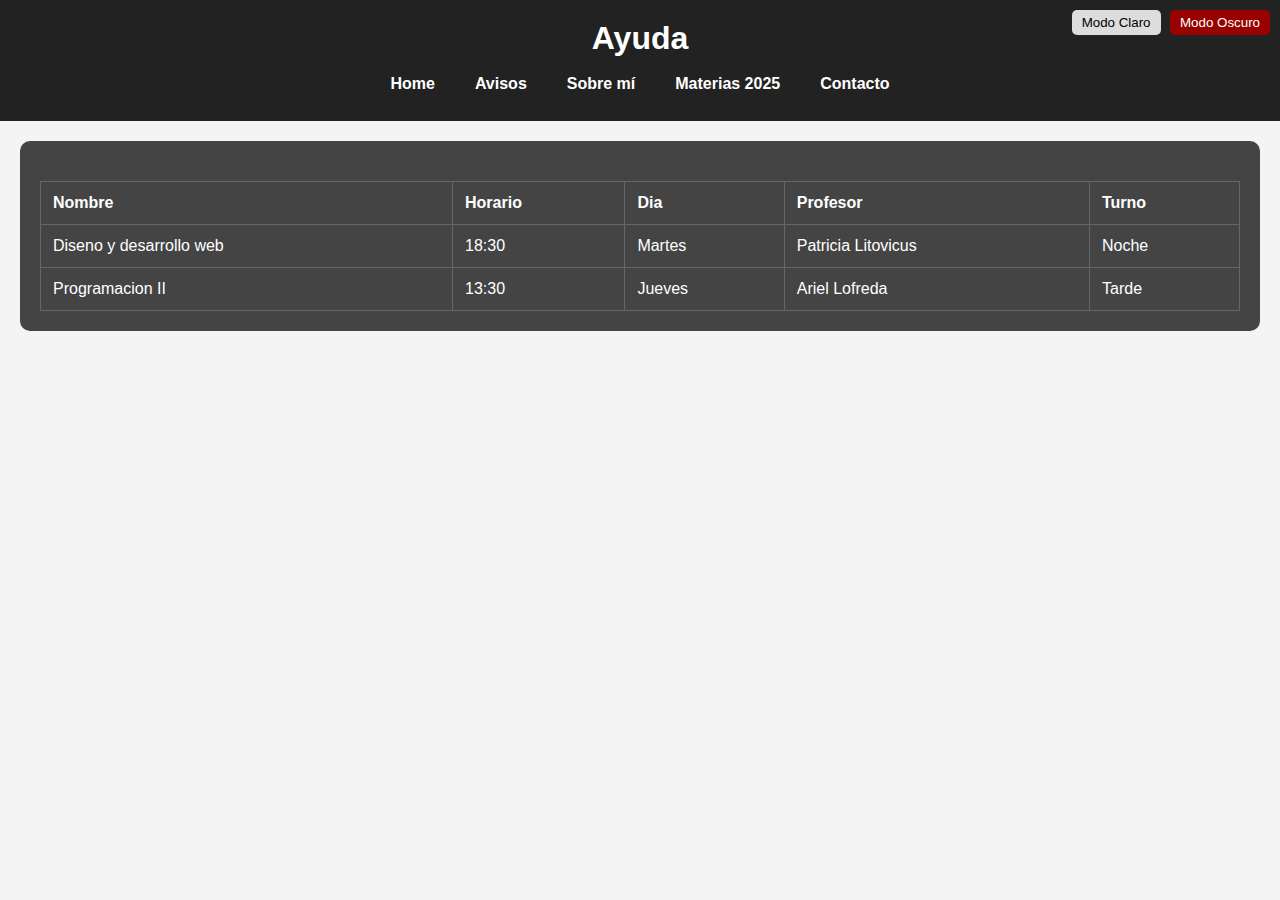
<file: index.html>
<!DOCTYPE html>
<html lang="en">
<head>
    <meta charset="UTF-8">
    <meta name="viewport" content="width=device-width, initial-scale=1.0">
    <link rel="stylesheet" href="styles.css">
    <title>Home</title>
</head>

<body>
    <header>
        <h1>Ayuda</h1>
        <nav>
            <ul>
                <li><a href="index.html">Home</a></li>
                <li><a href="avisos.html">Avisos</a></li>
                <li><a href="sobre_mi.html">Sobre mí</a></li>
                <li><a href="materias2025.html">Materias 2025</a></li>
                <li><a href="contacto.html">Contacto</a></li>
            </ul>
        </nav>
        <div class="modo-toggle">
            <button id="modo-claro">Modo Claro</button>
            <button id="modo-oscuro">Modo Oscuro</button>
        </div>
    </header>
    <main>
        <div class="table-container">
            <table>
                <thead>
                    <tr>
                        <th>Nombre</th>
                        <th>Horario</th>
                        <th>Dia</th>
                        <th>Profesor</th>
                        <th>Turno</th>
                    </tr>
                </thead>
                <tbody>
                    <tr>
                        <td>Diseno y desarrollo web</td>
                        <td>18:30</td>
                        <td>Martes</td>
                        <td>Patricia Litovicus</td>
                        <td>Noche</td>
                    </tr>
                    <tr>
                        <td>Programacion II</td>
                        <td>13:30</td>
                        <td>Jueves</td>
                        <td>Ariel Lofreda</td>
                        <td>Tarde</td>
                    </tr>
                </tbody>
            </table>
        </div>
    </main>
    <script src="https://code.jquery.com/jquery-3.6.0.min.js"></script>
    <script>
        $(document).ready(function() {
            $("#modo-claro").click(function() {
                $("body").removeClass("modo-oscuro").addClass("modo-claro");
            });

            $("#modo-oscuro").click(function() {
                $("body").removeClass("modo-claro").addClass("modo-oscuro");
            });
        });
    </script>
</body>
</html>
</file>
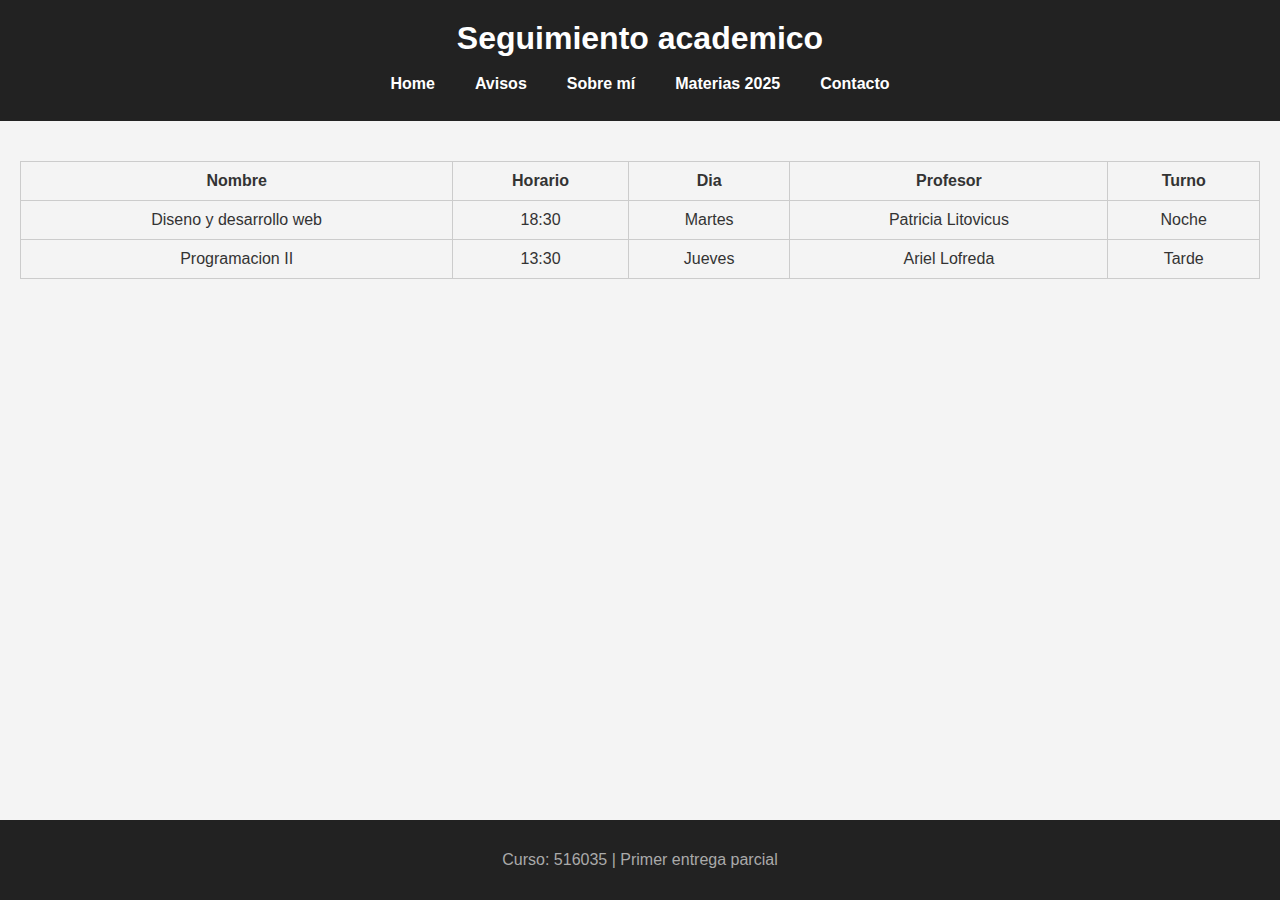
<file: Paginas/index.html>
<!DOCTYPE html>
<html lang="en">
<head>
    <meta charset="UTF-8">
    <meta name="viewport" content="width=device-width, initial-scale=1.0">
    <link rel="stylesheet" href="../Estetica/styles.css">
    <title>Home</title>
</head>

<body>
    <header>
        <h1>Seguimiento academico</h1>
        <nav>
            <ul>
                <li><a href="index.html">Home</a></li>
                <li><a href="avisos.html">Avisos</a></li>
                <li><a href="sobre_mi.html">Sobre mí</a></li>
                <li><a href="materias2025.html">Materias 2025</a></li>
                <li><a href="contacto.html">Contacto</a></li>
            </ul>
        </nav>
    </header>
    <main>
        <table>
            <thead>
                <tr>
                    <th>Nombre</th>
                    <th>Horario</th>
                    <th>Dia</th>
                    <th>Profesor</th>
                    <th>Turno</th>
                </tr>
            </thead>
            <tbody>
                <tr>
                    <td>Diseno y desarrollo web</td>
                    <td>18:30</td>
                    <td>Martes</td>
                    <td>Patricia Litovicus</td>
                    <td>Noche</td>
                </tr>
                <tr>
                    <td>Programacion II</td>
                    <td>13:30</td>
                    <td>Jueves</td>
                    <td>Ariel Lofreda</td>
                    <td>Tarde</td>
                </tr>
            </tbody>
        </table>
    </main>
    <footer>
        <p>Curso: 516035 | Primer entrega parcial</p>
    </footer>
</body>
</html>
</file>
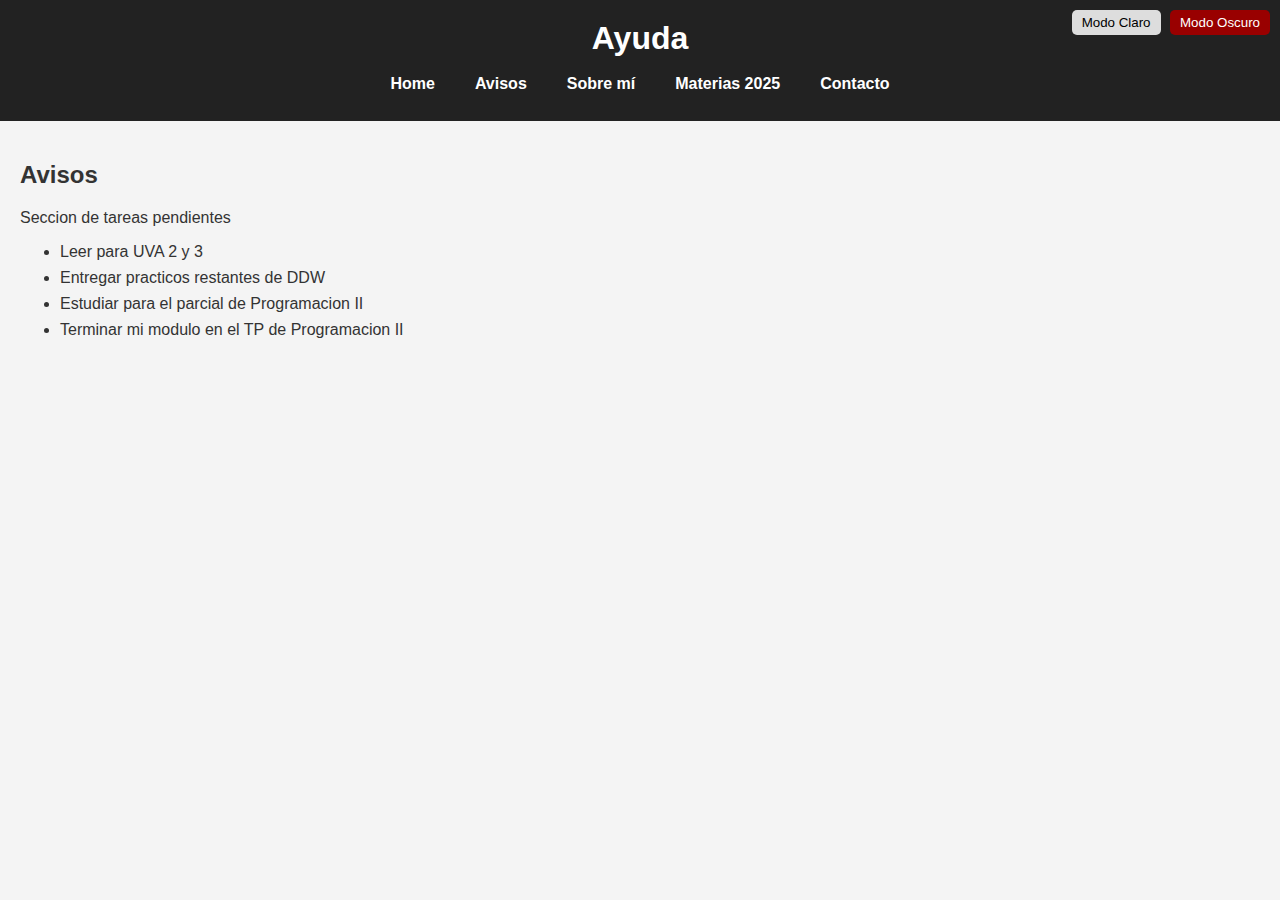
<file: avisos.html>
<!DOCTYPE html>
<html lang="en">
<head>
    <meta charset="UTF-8">
    <meta name="viewport" content="width=device-width, initial-scale=1.0">
    <link rel="stylesheet" href="styles.css">
    <title>Avisos</title>
</head>

<body>
    <header>
        <h1>Ayuda</h1>
        <nav>
            <ul>
                <li><a href="index.html">Home</a></li>
                <li><a href="avisos.html">Avisos</a></li>
                <li><a href="sobre_mi.html">Sobre mí</a></li>
                <li><a href="materias2025.html">Materias 2025</a></li>
                <li><a href="contacto.html">Contacto</a></li>
            </ul>
        </nav>
        <div class="modo-toggle">
            <button id="modo-claro">Modo Claro</button>
            <button id="modo-oscuro">Modo Oscuro</button>
        </div>
    </header>

    <main>
        <h2>Avisos</h2>
        <p>Seccion de tareas pendientes</p>
        <ul>
            <li>Leer para UVA 2 y 3</li>
            <li>Entregar practicos restantes de DDW</li>
            <li>Estudiar para el parcial de Programacion II</li>
            <li>Terminar mi modulo en el TP de Programacion II</li>
        </ul>

        
    </main>

    <script src="https://code.jquery.com/jquery-3.6.0.min.js"></script>
    <script>
        $(document).ready(function() {
            $("#modo-claro").click(function() {
                $("body").removeClass("modo-oscuro").addClass("modo-claro");
            });

            $("#modo-oscuro").click(function() {
                $("body").removeClass("modo-claro").addClass("modo-oscuro");
            });
        });
    </script>
</file>
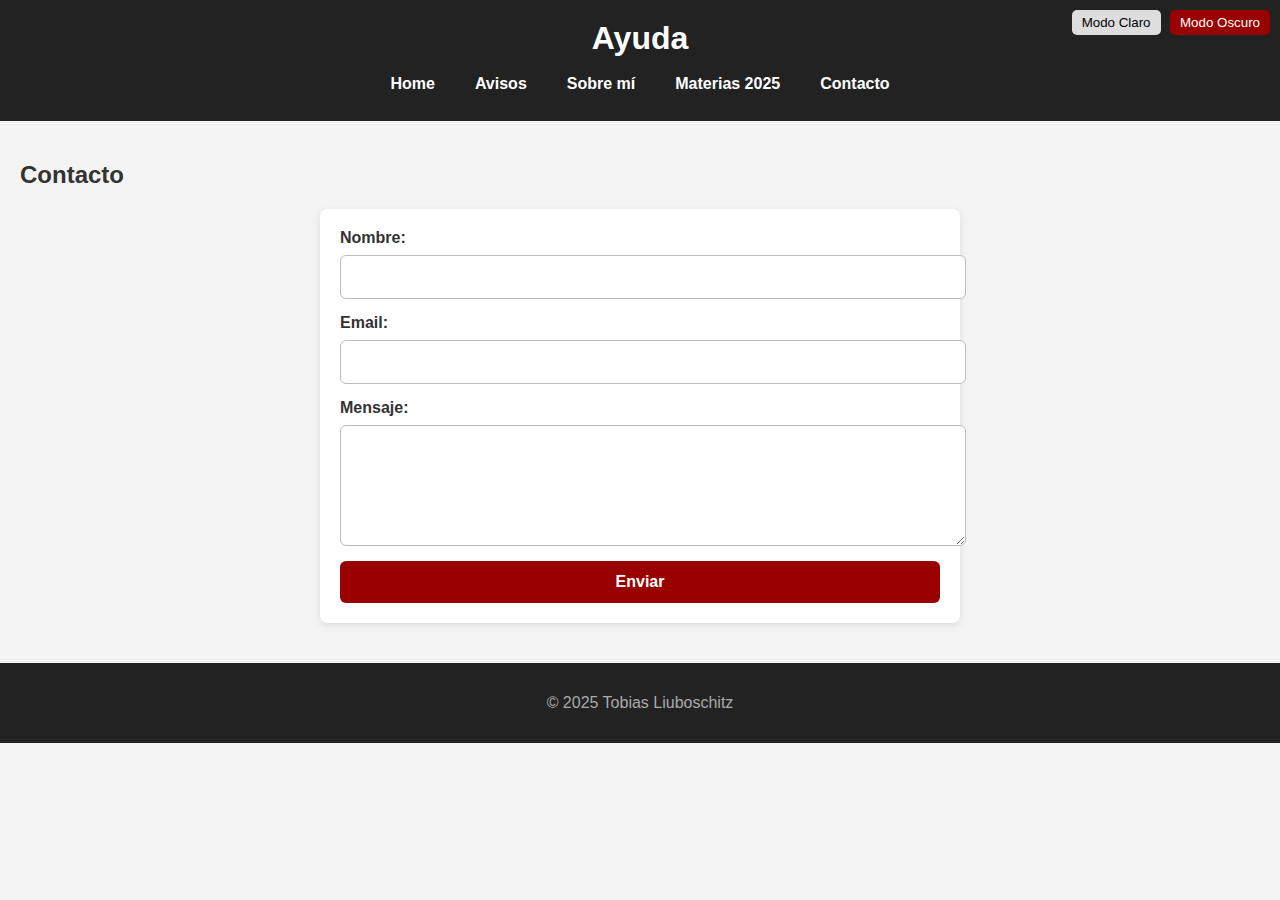
<file: contacto.html>
<!DOCTYPE html>
<html lang="en">
<head>
    <meta charset="UTF-8">
    <meta name="viewport" content="width=device-width, initial-scale=1.0">
    <link rel="stylesheet" href="styles.css">
    <title>Contacto</title>
</head>

<body>
    <header>
        <h1>Ayuda</h1>
        <nav>
            <ul>
                <li><a href="index.html">Home</a></li>
                <li><a href="avisos.html">Avisos</a></li>
                <li><a href="sobre_mi.html">Sobre mí</a></li>
                <li><a href="materias2025.html">Materias 2025</a></li>
                <li><a href="contacto.html">Contacto</a></li>
            </ul>
</nav>
    <div class="modo-toggle">
        <button id="modo-claro">Modo Claro</button>
        <button id="modo-oscuro">Modo Oscuro</button>
    </div>
</header>
<main>
    <h2>Contacto</h2>
    <form action="#" method="post">
        <label for="nombre">Nombre:</label>
        <input type="text" id="nombre" name="nombre" class="form-input" required>

        <label for="email">Email:</label>
        <input type="email" id="email" name="email" class="form-input" required>

        <label for="mensaje">Mensaje:</label>
        <textarea id="mensaje" name="mensaje" rows="5" class="form-input" required></textarea>

        <button type="submit" class="form-button">Enviar</button>
    </form>
</main>
<footer>
    <p>&copy; 2025 Tobias Liuboschitz</p>
</footer>
</body>
<script src="https://code.jquery.com/jquery-3.6.0.min.js"></script>
<script>
    $(document).ready(function() {
        $("#modo-claro").click(function() {
            $("body").removeClass("modo-oscuro").addClass("modo-claro");
        });

        $("#modo-oscuro").click(function() {
            $("body").removeClass("modo-claro").addClass("modo-oscuro");
        });
    });
</script>
<script>
    $(document).ready(function() {
        $("form").on("submit", function(e) {
            e.preventDefault();

            const nombre = $("#nombre").val().trim();
            const email = $("#email").val().trim();
            const mensaje = $("#mensaje").val().trim();
            const emailValido = /^[^\s@]+@[^\s@]+\.[^\s@]+$/.test(email);

            if (!nombre || !email || !mensaje) {
                alert("Por favor, completá todos los campos.");
            } else if (!emailValido) {
                alert("Por favor, ingresá un email válido.");
            } else {
                alert("Gracias por tu contacto, " + nombre + ". En breve le estaré respondiendo.");
                this.reset();
            }
        });
    });
</script>
</html>
</file>
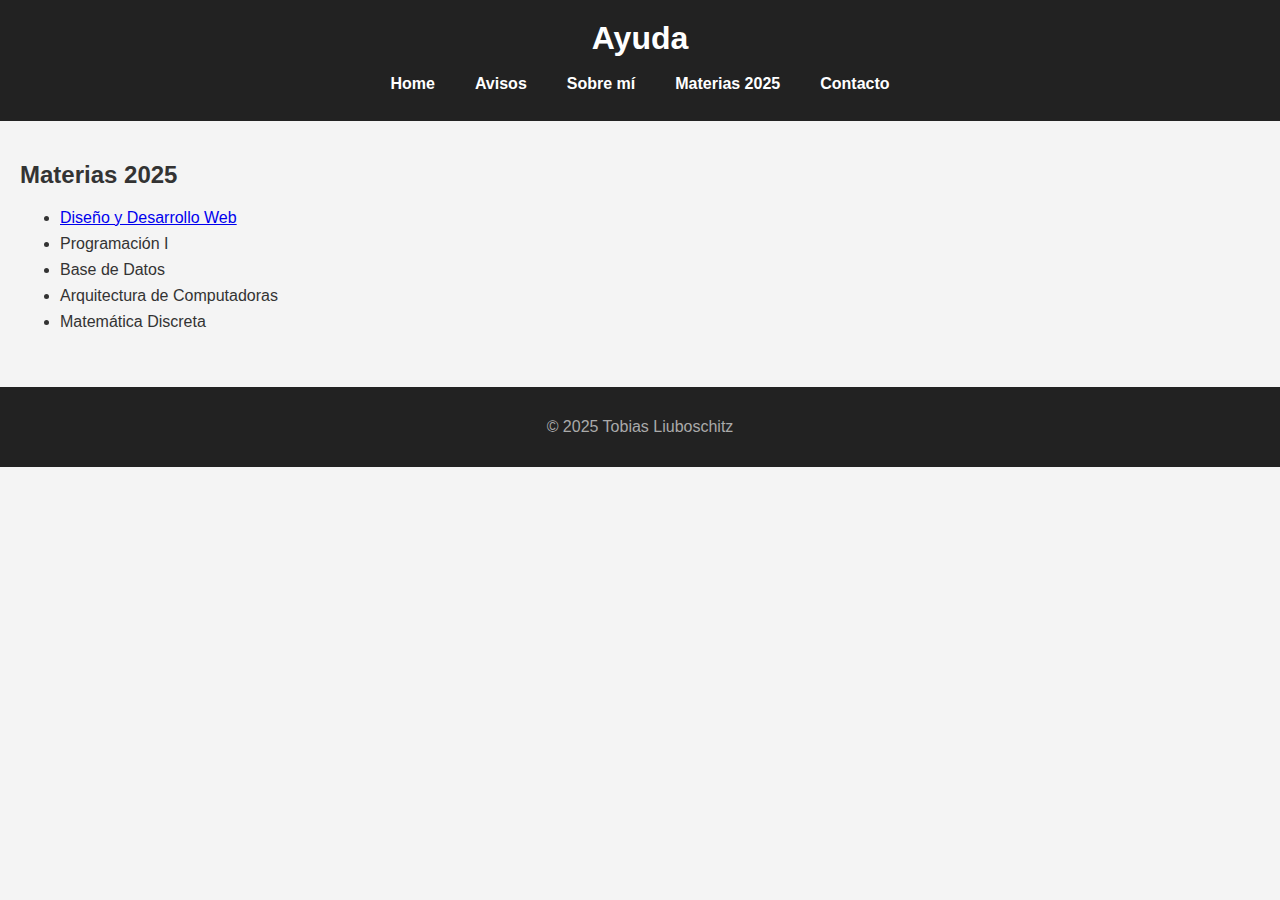
<file: materias2025.html>
<!DOCTYPE html>
<html lang="en">
<head>
    <meta charset="UTF-8">
    <meta name="viewport" content="width=device-width, initial-scale=1.0">
    <link rel="stylesheet" href="styles.css">
    <title>Materias</title>
</head>

<body>
    <header>
        <h1>Ayuda</h1>
        <nav>
            <ul>
                <li><a href="index.html">Home</a></li>
                <li><a href="avisos.html">Avisos</a></li>
                <li><a href="sobre_mi.html">Sobre mí</a></li>
                <li><a href="materias2025.html">Materias 2025</a></li>
                <li><a href="contacto.html">Contacto</a></li>
            </ul>
        </nav>
    </header>
    <main>
        <h2>Materias 2025</h2>
        <ul>
            <li><a href="https://virtualbsp.uade.edu.ar/">Diseño y Desarrollo Web</a></li>
            <li>Programación I</li>
            <li>Base de Datos</li>
            <li>Arquitectura de Computadoras</li>
            <li>Matemática Discreta</li>
        </ul>
    </main>
    <footer>
        <p>&copy; 2025 Tobias Liuboschitz</p>
    </footer>
</body>
</html>
</file>
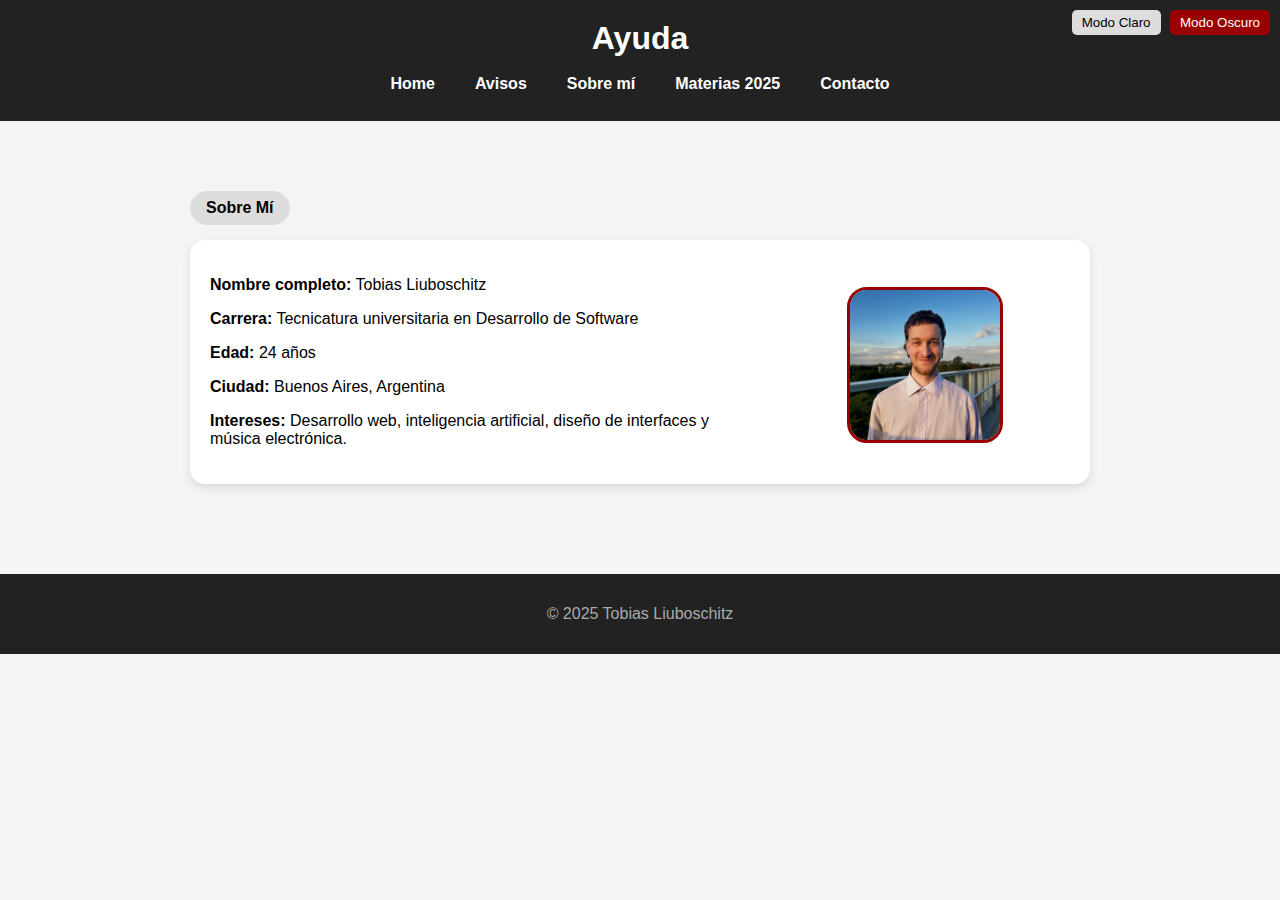
<file: sobre_mi.html>
<!DOCTYPE html>
<html lang="es">
<head>
    <meta charset="UTF-8">
    <meta name="viewport" content="width=device-width, initial-scale=1.0">
    <link rel="stylesheet" href="styles.css">
    <title>Sobre Mí</title>
</head>

<body class="modo-claro">
    <header>
        <h1>Ayuda</h1>
        <nav>
            <ul>
                <li><a href="index.html">Home</a></li>
                <li><a href="avisos.html">Avisos</a></li>
                <li><a href="sobre_mi.html">Sobre mí</a></li>
                <li><a href="materias2025.html">Materias 2025</a></li>
                <li><a href="contacto.html">Contacto</a></li>
            </ul>
        </nav>
        <div class="modo-toggle">
            <button id="modo-claro">Modo Claro</button>
            <button id="modo-oscuro">Modo Oscuro</button>
        </div>
    </header>

    <main>
        <div class="container-home">
            <div class="pill-title">Sobre Mí</div>
            <div class="card-info row">
                <div class="card-text">
                    <p><strong>Nombre completo:</strong> Tobias Liuboschitz</p>
                    <p><strong>Carrera:</strong> Tecnicatura universitaria en Desarrollo de Software</p>
                    <p><strong>Edad:</strong> 24 años</p>
                    <p><strong>Ciudad:</strong> Buenos Aires, Argentina</p>
                    <p><strong>Intereses:</strong> Desarrollo web, inteligencia artificial, diseño de interfaces y música electrónica.</p>
                </div>
                <div class="card-image">
                    <img src="Imagenes/Perfil_.png" alt="Imagen de perfil" class="profile-pic">
                </div>
            </div>
        </div>
    </main>

    <footer>
        <p>&copy; 2025 Tobias Liuboschitz</p>
    </footer>
    <script src="https://code.jquery.com/jquery-3.6.0.min.js"></script>
    <script>
        $(document).ready(function() {
            $("#modo-claro").click(function() {
                $("body").removeClass("modo-oscuro").addClass("modo-claro");
            });

            $("#modo-oscuro").click(function() {
                $("body").removeClass("modo-claro").addClass("modo-oscuro");
            });
        });
    </script>
</body>
</html>
</file>
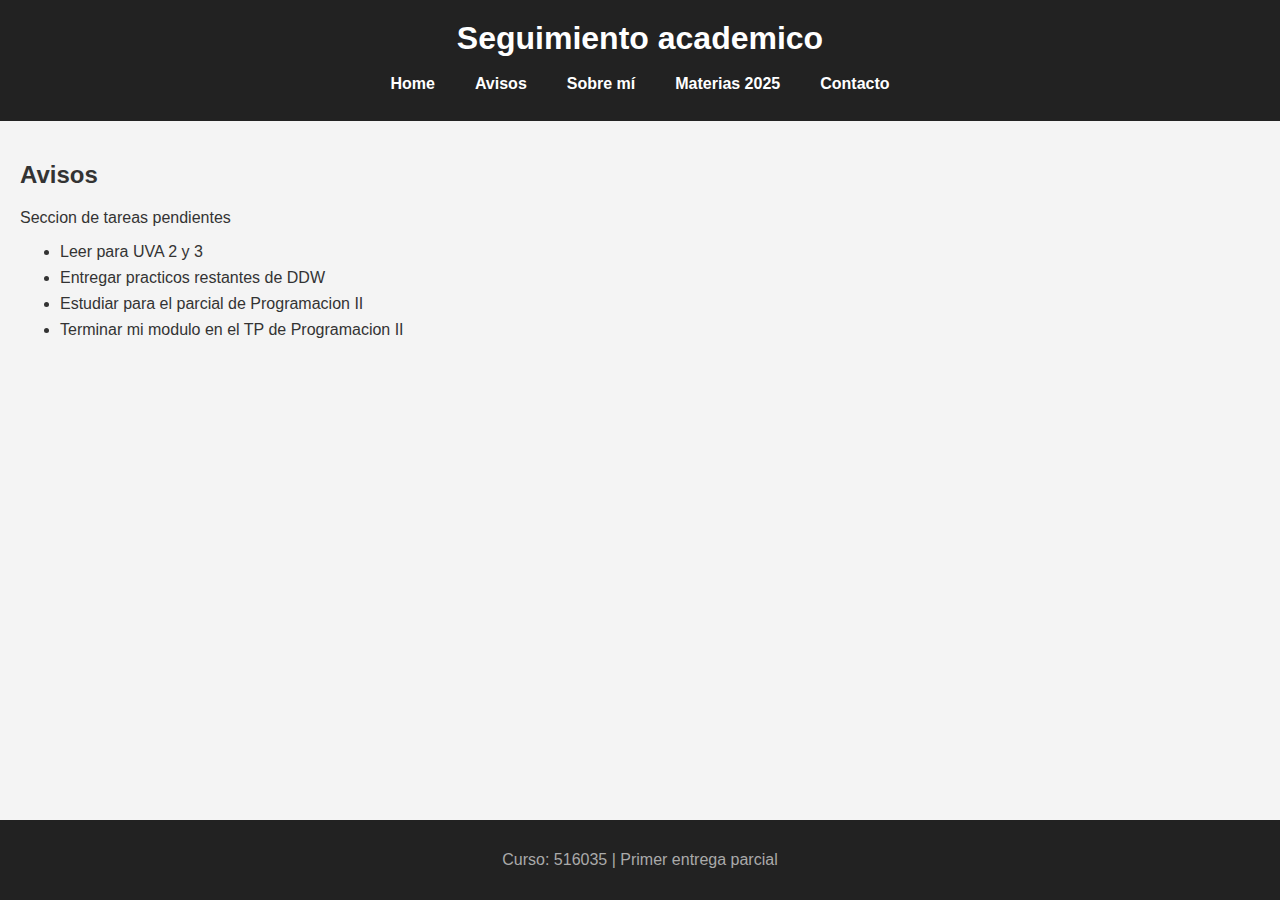
<file: Paginas/avisos.html>
<!DOCTYPE html>
<html lang="en">
<head>
    <meta charset="UTF-8">
    <meta name="viewport" content="width=device-width, initial-scale=1.0">
    <link rel="stylesheet" href="../Estetica/styles.css">
    <title>Avisos</title>
</head>

<body>
    <header>
        <h1>Seguimiento academico</h1>
        <nav>
            <ul>
                <li><a href="index.html">Home</a></li>
                <li><a href="avisos.html">Avisos</a></li>
                <li><a href="sobre_mi.html">Sobre mí</a></li>
                <li><a href="materias2025.html">Materias 2025</a></li>
                <li><a href="contacto.html">Contacto</a></li>
            </ul>
        </nav>
    </header>

    <main>
        <h2>Avisos</h2>
        <p>Seccion de tareas pendientes</p>
        <ul>
            <li>Leer para UVA 2 y 3</li>
            <li>Entregar practicos restantes de DDW</li>
            <li>Estudiar para el parcial de Programacion II</li>
            <li>Terminar mi modulo en el TP de Programacion II</li>
        </ul>
    </main>
    <footer>
        <p>Curso: 516035 | Primer entrega parcial</p>
    </footer>
</body>
</html>
</file>
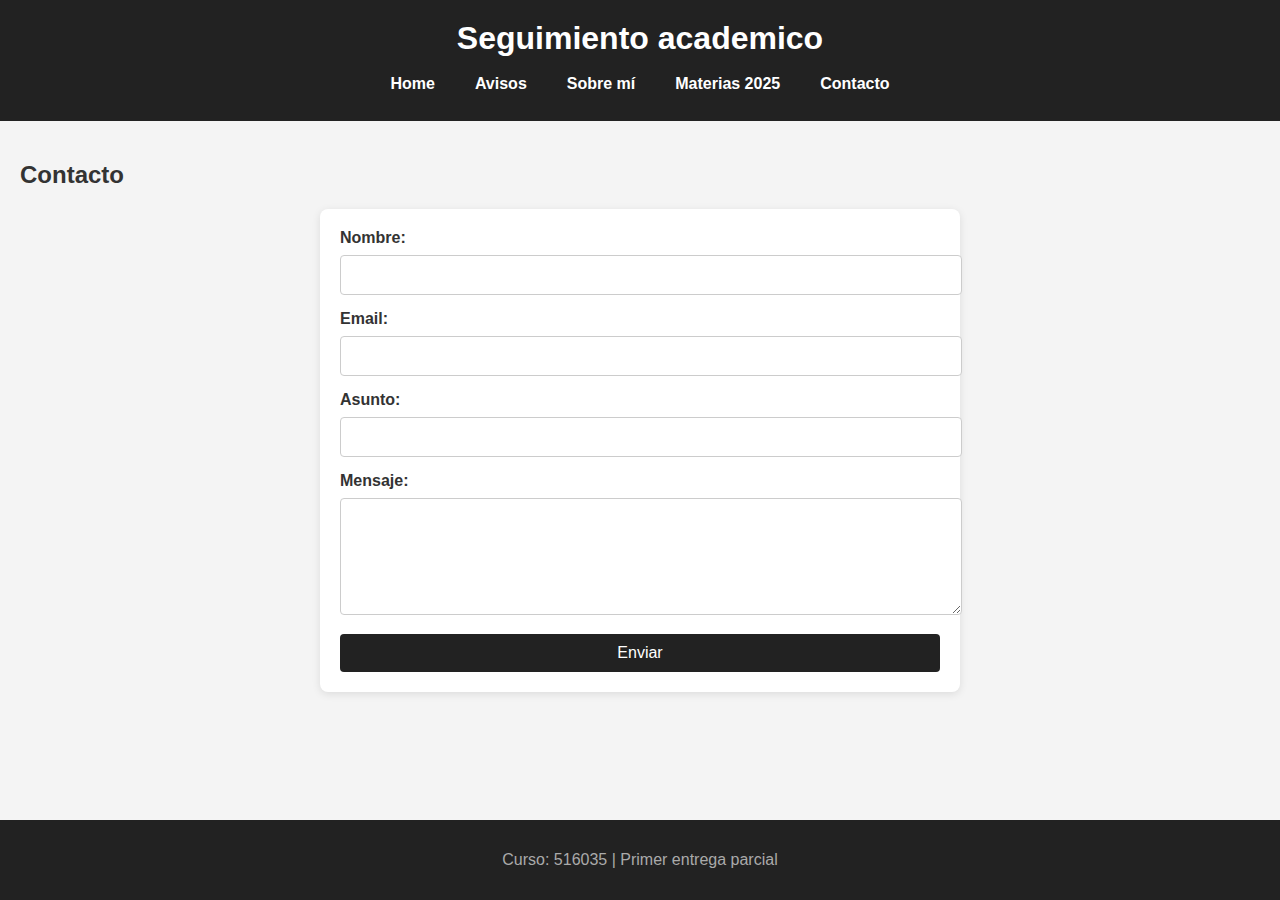
<file: Paginas/contacto.html>
<!DOCTYPE html>
<html lang="en">
    <head>
        <meta charset="UTF-8">
        <meta name="viewport" content="width=device-width, initial-scale=1.0">
        <link rel="stylesheet" href="../Estetica/styles.css">
        <title>Contacto</title>
    </head>

    <body>
        <header>
            <h1>Seguimiento academico</h1>
            <nav>
                <ul>
                    <li><a href="index.html">Home</a></li>
                    <li><a href="avisos.html">Avisos</a></li>
                    <li><a href="sobre_mi.html">Sobre mí</a></li>
                    <li><a href="materias2025.html">Materias 2025</a></li>
                    <li><a href="contacto.html">Contacto</a></li>
                </ul>
            </nav>
    </header>
    <main>
        <h2>Contacto</h2>
        <form action="#" method="post">
            <label for="nombre">Nombre:</label>
            <input type="text" id="nombre" name="nombre" required>

            <label for="email">Email:</label>
            <input type="email" id="email" name="email" required>

            <label for="asunto">Asunto:</label>
            <input type="text" id="asunto" name="asunto" required>

            <label for="mensaje">Mensaje:</label>
            <textarea id="mensaje" name="mensaje" rows="5" required></textarea>

            <button type="submit">Enviar</button>
        </form>
    </main>
    <footer>
        <p>Curso: 516035 | Primer entrega parcial</p>
    </footer>
    </body>
</html>
</file>
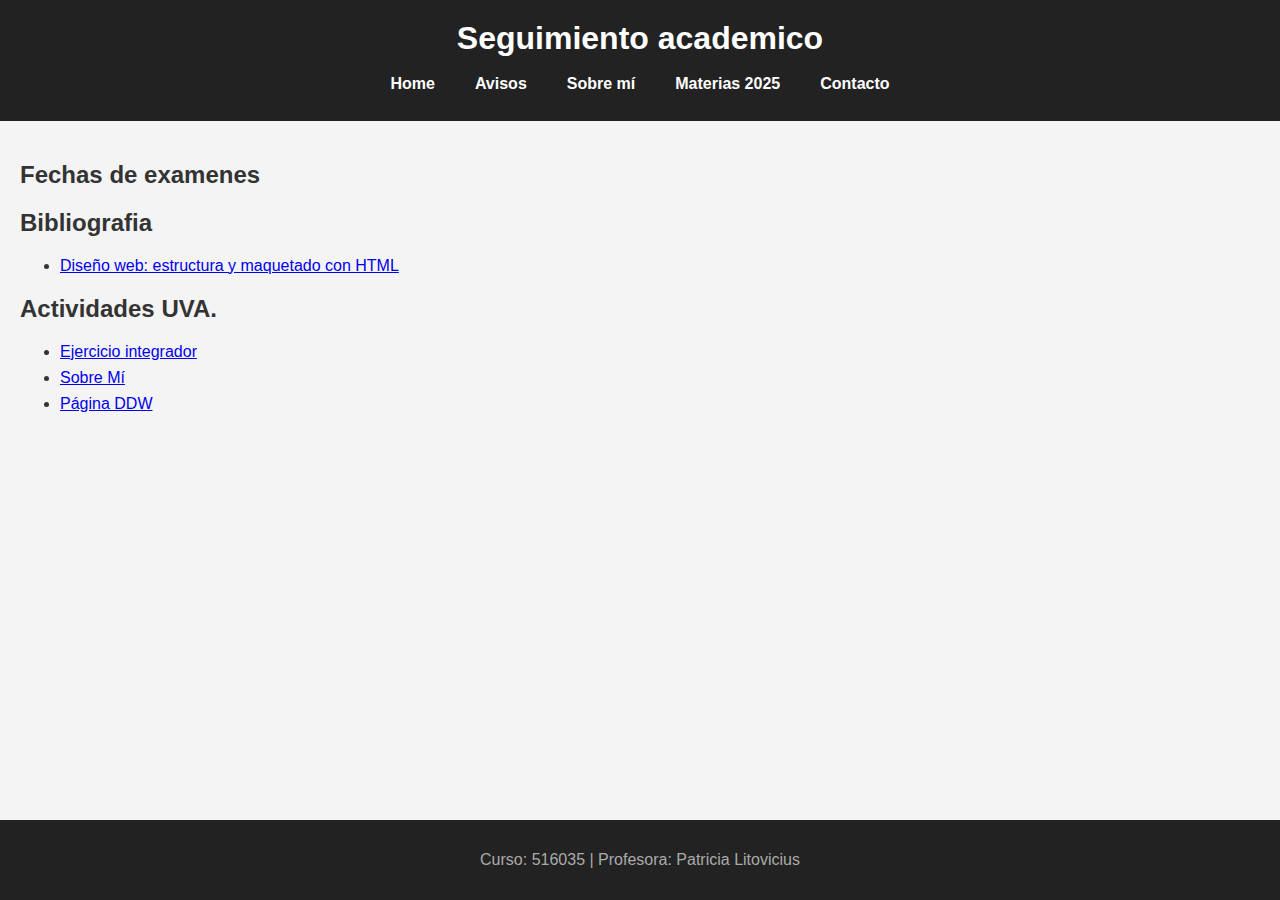
<file: Paginas/ddw2025.html>
<!DOCTYPE html>
<html lang="es">
    <head>
        <meta charset="UTF-8">
        <meta name="viewport" content="width=device-width, initial-scale=1.0">
        <link rel="stylesheet" href="../Estetica/styles.css">
        <title>Diseño y desarrollo web</title>
    </head>

    <body>
        <header>
            <h1>Seguimiento academico</h1>
            <nav>
                <ul>
                    <li><a href="index.html">Home</a></li>
                    <li><a href="avisos.html">Avisos</a></li>
                    <li><a href="sobre_mi.html">Sobre mí</a></li>
                    <li><a href="materias2025.html">Materias 2025</a></li>
                    <li><a href="contacto.html">Contacto</a></li>
                </ul>
            </nav>
        </header>

    <main>  
        <div class="content-box">
            <section> 
                <section> 
                    <div> 
                        <h2>Fechas de examenes</h2>
                    </div>
                    <div>
                        <h2> Bibliografia</h2>
                        <ul>
                            <li><a href="https://www.youtube.com/watch?v=n189TdfbQIA" target="_blank">Diseño web: estructura y maquetado con HTML</a></li>
                        </ul>
                    </div>
                </section>
                <section>
                    <h2>Actividades UVA.</h2>
                    <ul>
                        <li><a href="https://tliuboschitz.github.io/ejercicio_integrador/" target="_blank">Ejercicio integrador</a></li>
                        <li><a href="https://tliuboschitz.github.io/aboutme/" target="_blank">Sobre Mí</a></li>
                        <li><a href="https://tliuboschitz.github.io/indoDDW/" target="_blank">Página DDW</a></li>
                    </ul>
                </section>
            </section>
        </div>
    </main>

    <footer>
        <p>Curso: 516035 | Profesora: Patricia Litovicius</p>
    </footer>
    </body>
</html>
</file>
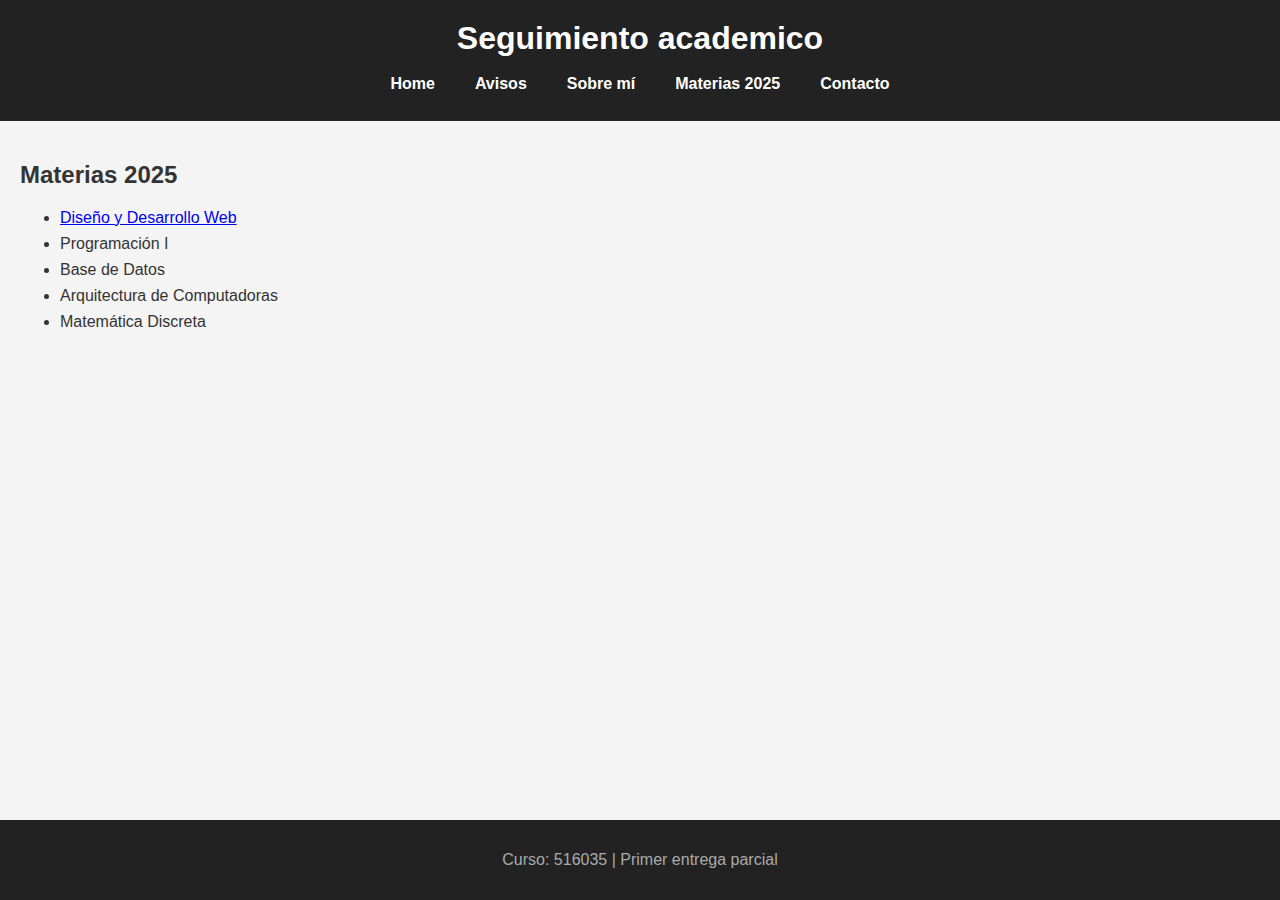
<file: Paginas/materias2025.html>
<!DOCTYPE html>
<html lang="en">
<head>
    <meta charset="UTF-8">
    <meta name="viewport" content="width=device-width, initial-scale=1.0">
    <link rel="stylesheet" href="../Estetica/styles.css">
    <title>Materias</title>
</head>

<body>
    <header>
        <h1>Seguimiento academico</h1>
        <nav>
            <ul>
                <li><a href="index.html">Home</a></li>
                <li><a href="avisos.html">Avisos</a></li>
                <li><a href="sobre_mi.html">Sobre mí</a></li>
                <li><a href="materias2025.html">Materias 2025</a></li>
                <li><a href="contacto.html">Contacto</a></li>
            </ul>
        </nav>
    </header>
    <main>
        <h2>Materias 2025</h2>
        <ul>
            <li><a href="ddw2025.html">Diseño y Desarrollo Web</a></li>
            <li>Programación I</li>
            <li>Base de Datos</li>
            <li>Arquitectura de Computadoras</li>
            <li>Matemática Discreta</li>
        </ul>
    </main>
    <footer>
        <p>Curso: 516035 | Primer entrega parcial</p>
    </footer>
</body>
</html>
</file>
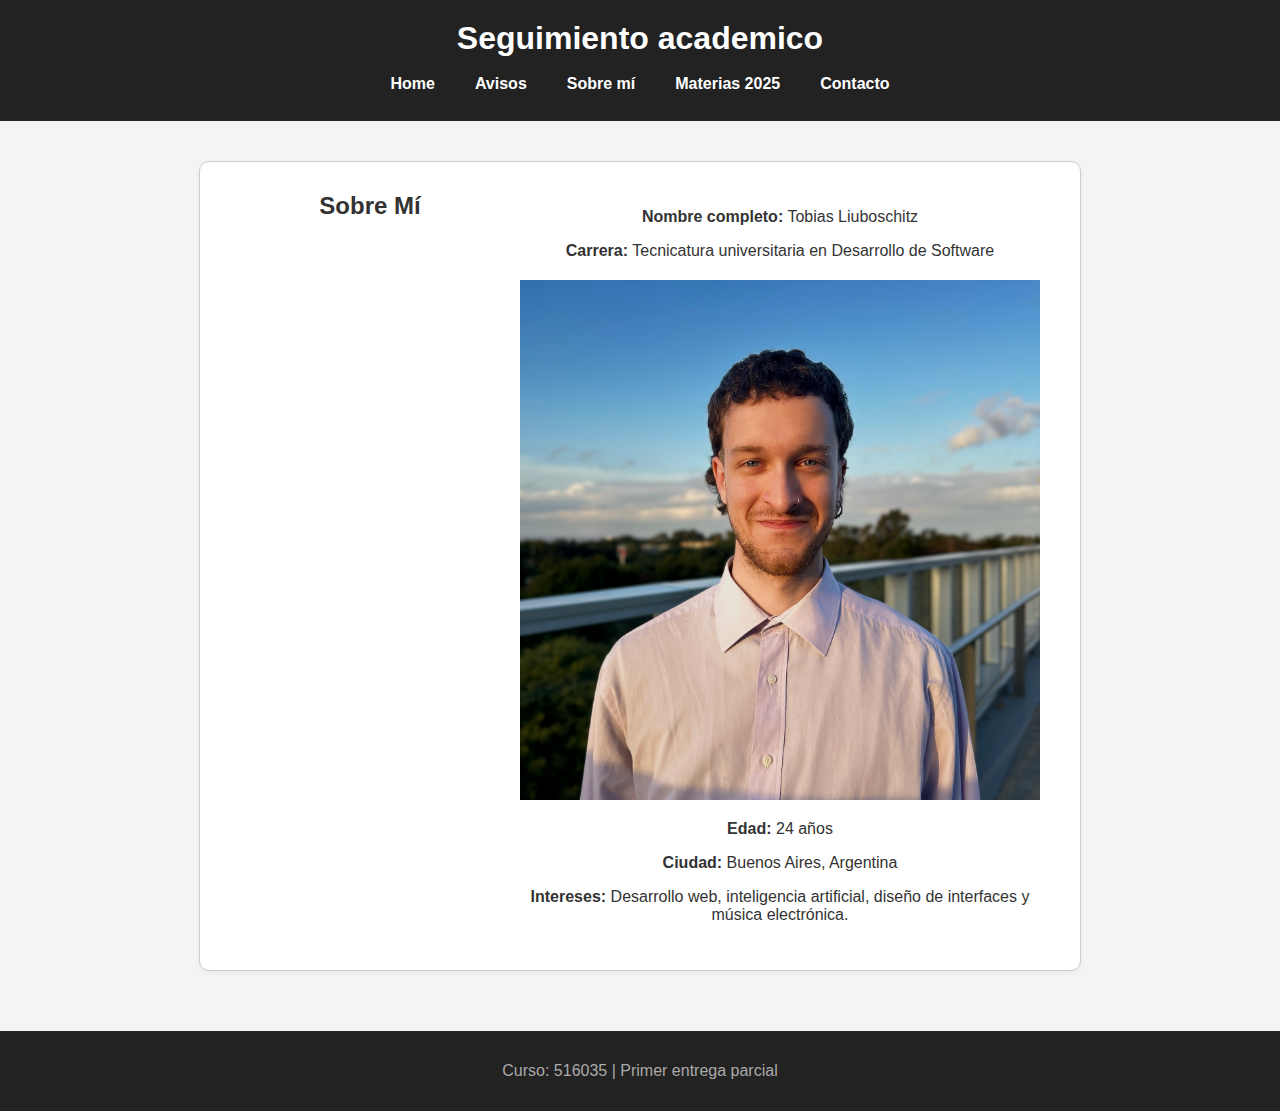
<file: Paginas/sobre_mi.html>
<!DOCTYPE html>
<html lang="es">
    <head>
        <meta charset="UTF-8">
        <meta name="viewport" content="width=device-width, initial-scale=1.0">
        <link rel="stylesheet" href="../Estetica/styles.css">
        <title>Sobre Mí</title>
    </head>

    <body>
        <header>
            <h1>Seguimiento academico</h1>
            <nav>
                <ul>
                    <li><a href="index.html">Home</a></li>
                    <li><a href="avisos.html">Avisos</a></li>
                    <li><a href="sobre_mi.html">Sobre mí</a></li>
                    <li><a href="materias2025.html">Materias 2025</a></li>
                    <li><a href="contacto.html">Contacto</a></li>
                </ul>
            </nav>
        </header>

        <main>
            <section class="comun"> 
                <h2>Sobre Mí</h2>
                <section>
                    <p><strong>Nombre completo:</strong> Tobias Liuboschitz</p>
                    <p><strong>Carrera:</strong> Tecnicatura universitaria en Desarrollo de Software</p>
                    <img src="../Estetica/Imagenes/foto.png" alt="Imagen de perfil">
                    <p><strong>Edad:</strong> 24 años</p>
                    <p><strong>Ciudad:</strong> Buenos Aires, Argentina</p>
                    <p><strong>Intereses:</strong> Desarrollo web, inteligencia artificial, diseño de interfaces y música electrónica.</p>
                </section>
            </section>
        </main>

        <footer>
            <p>Curso: 516035 | Primer entrega parcial</p>
        </footer>
    </body>
</html>
</file>
<file: styles.css>
/* ============================= */
/*        ESTILOS GENERALES       */
/* ============================= */
body {
  font-family: Arial, Helvetica, sans-serif;
  margin: 0;
  padding: 0;
  background-color: #f4f4f4;
  color: #333;
}

/* ============================= */
/*             HEADER            */
/* ============================= */
header {
  background-color: #222;
  color: #fff;
  padding: 20px 0;
  text-align: center;
}

header h1 {
  margin: 0;
  font-size: 2rem;
}

/* ============================= */
/*          NAVEGACIÓN           */
/* ============================= */
nav ul {
  list-style: none;
  padding: 0;
  margin: 10px 0 0 0;
  display: flex;
  justify-content: center;
  gap: 20px;
}

nav ul li {
  display: inline;
}

nav ul li a {
  text-decoration: none;
  color: #fff;
  font-weight: bold;
  padding: 5px 10px;
  transition: background-color 0.3s;
}

nav ul li a:hover {
  background-color: #444;
  border-radius: 5px;
}

/* ============================= */
/*             MAIN              */
/* ============================= */
main {
  padding: 20px;
}

/* ============================= */
/*            FOOTER             */
/* ============================= */
footer {
  background-color: #222;
  color: #aaa;
  text-align: center;
  padding: 15px 0;
  margin-top: 20px;
}

/* ============================= */
/*            IMÁGENES           */
/* ============================= */
img {
  max-width: 100%;
  height: auto;
  display: block;
  margin: 20px auto;
}

/* ============================= */
/*             TABLAS            */
/* ============================= */
table {
  width: 100%;
  border-collapse: collapse;
  margin-top: 20px;
}

table, th, td {
  border: 1px solid #ccc;
}

th, td {
  padding: 10px;
  text-align: center;
}

/* ============================= */
/*             LISTAS            */
/* ============================= */
ul {
  margin-top: 10px;
}

ul li {
  margin: 8px 0;
}

/* ============================= */
/*       FORMULARIO DE CONTACTO  */
/* ============================= */
form {
  max-width: 600px;
  margin: 0 auto;
  padding: 20px;
  background-color: #fff;
  border-radius: 8px;
  box-shadow: 0 2px 8px rgba(0, 0, 0, 0.1);
}

form label {
  display: block;
  margin-bottom: 8px;
  font-weight: bold;
}

form input,
form textarea {
  width: 100%;
  padding: 10px;
  margin-bottom: 15px;
  border: 1px solid #ccc;
  border-radius: 4px;
  font-size: 1rem;
}

form button {
  display: block;
  width: 100%;
  padding: 10px;
  background-color: #222;
  color: #fff;
  border: none;
  border-radius: 4px;
  font-size: 1rem;
  cursor: pointer;
  transition: background-color 0.3s;
}

form button:hover {
  background-color: #444;
}

/* ============================= */
/*        ESTILOS RESPONSIVE     */
/*    PARA PANTALLAS PEQUEÑAS   */
/* ============================= */
@media (max-width: 768px) {
  nav ul {
    flex-direction: column;
    align-items: center;
  }

  nav ul li {
    margin: 10px 0;
  }

  main {
    padding: 10px;
  }

  form {
    padding: 10px;
  }

  header h1 {
    font-size: 1.5rem;
  }
}

/* ============================= */
/*         MODO CLARO Y OSCURO   */
/* ============================= */
body.modo-claro {
  background-color: #f4f4f4;
  color: #333;
}

body.modo-oscuro {
  background-color: #1c1c1c;
  color: #eee;
}

body.modo-oscuro header,
body.modo-oscuro footer {
  background-color: #111;
  color: #ccc;
}

body.modo-oscuro nav ul li a {
  color: #ccc;
}

body.modo-oscuro nav ul li a:hover {
  background-color: #333;
}

body.modo-oscuro form {
  background-color: #2a2a2a;
  color: #eee;
  box-shadow: 0 2px 8px rgba(255, 255, 255, 0.1);
}

body.modo-oscuro form input,
body.modo-oscuro form textarea {
  background-color: #444;
  color: #fff;
  border: 1px solid #666;
}

body.modo-oscuro form button {
  background-color: #333;
  color: #fff;
}

body.modo-oscuro form button:hover {
  background-color: #555;
}

/* ============================= */
/*     ESTILOS PARA BOTONES DE   */
/*       CAMBIO DE MODO          */
/* ============================= */
.modo-toggle {
  position: absolute;
  top: 10px;
  right: 10px;
}

.modo-toggle button {
  margin-left: 5px;
  padding: 5px 10px;
  border: none;
  border-radius: 5px;
  cursor: pointer;
}

#modo-claro {
  background-color: #ddd;
  color: #000;
}

#modo-oscuro {
  background-color: #900;
  color: #fff;
}

/* ============================= */
/*      ESTILOS PARA FORMULARIO  */
/*        INPUTS Y BOTONES       */
/* ============================= */
.form-input {
  display: block;
  width: 100%;
  padding: 12px;
  margin-bottom: 15px;
  border: 1px solid #bbb;
  border-radius: 6px;
  font-size: 1rem;
  background-color: #fff;
  color: #333;
}

.form-input:focus {
  border-color: #900;
  outline: none;
  box-shadow: 0 0 5px rgba(153, 0, 0, 0.3);
}

.form-button {
  padding: 12px;
  width: 100%;
  background-color: #900;
  color: white;
  border: none;
  border-radius: 6px;
  font-size: 1rem;
  font-weight: bold;
  cursor: pointer;
  transition: background-color 0.3s;
}

.form-button:hover {
  background-color: #c00;
}

/* ============================= */
/*    MODO OSCURO ESPECÍFICO     */
/*    PARA FORMULARIO INPUTS Y   */
/*           BOTONES             */
/* ============================= */
body.modo-oscuro .form-input {
  background-color: #444;
  color: #fff;
  border: 1px solid #666;
}

body.modo-oscuro .form-input:focus {
  border-color: #fff;
  box-shadow: 0 0 5px rgba(255, 255, 255, 0.3);
}

body.modo-oscuro .form-button {
  background-color: #333;
}

body.modo-oscuro .form-button:hover {
  background-color: #555;
}

/* ============================= */
/*  ESTILOS PARA CONTENEDORES    */
/*   PRINCIPALES Y TÍTULOS       */
/* ============================= */
.container-home {
  max-width: 900px;
  margin: 30px auto;
  padding: 20px;
  background-color: #333;
  border-radius: 10px;
}

.pill-title {
  background-color: #eee;
  color: #000;
  display: inline-block;
  padding: 8px 16px;
  border-radius: 20px;
  font-weight: bold;
  margin-bottom: 15px;
}

.sub-pill-title {
  background-color: #ccc;
  color: #000;
  display: inline-block;
  padding: 6px 12px;
  border-radius: 20px;
  font-weight: normal;
  margin-bottom: 15px;
}

/* ============================= */
/*       CONTENEDOR DE TABLAS    */
/* ============================= */
.table-container {
  background-color: #444;
  padding: 20px;
  border-radius: 10px;
}

.table-container table {
  width: 100%;
  border-collapse: collapse;
}

.table-container th,
.table-container td {
  padding: 12px;
  border: 1px solid #666;
  text-align: left;
  color: #fff;
}

/* ============================= */
/*       ESTILOS PARA MODO CLARO */
/* ============================= */
body.modo-claro .container-home {
  background-color: #f4f4f4;
}

body.modo-claro .table-container {
  background-color: #fff;
}

body.modo-claro .table-container th,
body.modo-claro .table-container td {
  color: #000;
}

body.modo-claro .pill-title,
body.modo-claro .sub-pill-title {
  background-color: #ddd;
  color: #000;
}

/* ============================= */
/*       EFECTOS HOVER EN TABLAS */
/* ============================= */
body.modo-oscuro .table-container td:hover {
  background-color: #555;
}

body.modo-claro .table-container td:hover {
  background-color: #e0e0e0;
}

/* ============================= */
/*       ESTILOS PARA TARJETAS   */
/* ============================= */
.card-info {
  background-color: #444;
  padding: 20px;
  border-radius: 15px;
  box-shadow: 0 4px 10px rgba(0, 0, 0, 0.3);
}

body.modo-claro .card-info {
  background-color: #fff;
  color: #000;
  box-shadow: 0 4px 10px rgba(0, 0, 0, 0.1);
}

/* ============================= */
/*      ESTILOS PARA IMÁGENES    */
/*        DE PERFIL              */
/* ============================= */
.profile-pic {
  width: 150px;
  height: 150px;
  object-fit: cover;
  border-radius: 20px;
  border: 3px solid #900;
  margin-bottom: 15px;
}

/* ============================= */
/*    ESTILOS PARA SECCIÓN       */
/*           "SOBRE MÍ"          */
/*    CON IMAGEN Y TEXTO LADO A  */
/*          LADO                  */
/* ============================= */
.card-info.row {
  display: flex;
  align-items: center;
  justify-content: space-between;
  gap: 20px;
  flex-wrap: wrap;
}

.card-text {
  flex: 1 1 60%;
}

.card-image {
  flex: 1 1 30%;
  text-align: center;
}

.card-image img {
  max-width: 100%;
  height: auto;
}

/* ============================= */
/*    ESTILOS RESPONSIVE PARA    */
/*    LA SECCIÓN "SOBRE MÍ"      */
/* ============================= */
@media (max-width: 768px) {
  .card-info.row {
    flex-direction: column;
    align-items: stretch;
  }
  .card-text,
  .card-image {
    flex: 1 1 100%;
    text-align: center;
  }
}
</file>
<file: Estetica/styles.css>
/* Estilos generales */
body {
  font-family: Arial, Helvetica, sans-serif;
  margin: 0;
  padding: 0;
  background-color: #f4f4f4;
  color: #333;
}

/* Header */
header {
  background-color: #222;
  color: #fff;
  padding: 20px 0;
  text-align: center;
}

header h1 {
  margin: 0;
  font-size: 2rem;
}

/* Navegación */
nav ul {
  list-style: none;
  padding: 0;
  margin: 10px 0 0 0;
  display: flex;
  justify-content: center;
  gap: 20px;
}

nav ul li {
  display: inline;
}

nav ul li a {
  text-decoration: none;
  color: #fff;
  font-weight: bold;
  padding: 5px 10px;
  transition: background-color 0.3s;
}

nav ul li a:hover {
  background-color: #444;
  border-radius: 5px;
}

/* Main */
main {
  padding: 20px;
  flex: 1;
}

/* Footer */
footer {
  background-color: #222;
  color: #aaa;
  text-align: center;
  padding: 15px 0;
  margin-top: 20px;
}

/* Imágenes */
img {
  max-width: 100%;
  height: auto;
  display: block;
  margin: 20px auto;
}

/* Tablas */
table {
  width: 100%;
  border-collapse: collapse;
  margin-top: 20px;
}

table, th, td {
  border: 1px solid #ccc;
}

th, td {
  padding: 10px;
  text-align: center;
}

/* Listas */
ul {
  margin-top: 10px;
}

ul li {
  margin: 8px 0;
}

/* Formulario de contacto */
form {
  max-width: 600px;
  margin: 0 auto;
  padding: 20px;
  background-color: #fff;
  border-radius: 8px;
  box-shadow: 0 2px 8px rgba(0, 0, 0, 0.1);
}

form label {
  display: block;
  margin-bottom: 8px;
  font-weight: bold;
}

form input,
form textarea {
  width: 100%;
  padding: 10px;
  margin-bottom: 15px;
  border: 1px solid #ccc;
  border-radius: 4px;
  font-size: 1rem;
}

form button {
  display: block;
  width: 100%;
  padding: 10px;
  background-color: #222;
  color: #fff;
  border: none;
  border-radius: 4px;
  font-size: 1rem;
  cursor: pointer;
  transition: background-color 0.3s;
}

form button:hover {
  background-color: #444;
}

/* Responsive general para pantallas mas pequenas que una compu.  */
@media (max-width: 768px) {
  nav ul {
    flex-direction: column;
    align-items: center;
  }

  nav ul li {
    margin: 10px 0;
  }

  main {
    padding: 10px;
  }

  form {
    padding: 10px;
  }

  header h1 {
    font-size: 1.5rem;
  }
}

/* Para que el footer siempre quede abajo */

/* Para que la pagina ocupe la pantalla entera*/
html, body {
  height: 100%;
  margin: 0;
  padding: 0;
}

body {
  display: flex;
  flex-direction: column;
}
/* Organización de la página ddw2025.html */
main > section {
  display: grid;
  grid-template-columns: 1fr 2fr;
  gap: 20px;
}

.left-column {
  display: flex;
  flex-direction: column;
  gap: 20px;
}

.right-column {
  background-color: #f1f1f1;
  padding: 20px;
  border: 1px solid #ccc;
  border-radius: 8px;
  text-align: center;
}

.left-column div {
  background-color: #f1f1f1;
  padding: 20px;
  border: 1px solid #ccc;
  border-radius: 8px;
  text-align: center;
}

main > section > h2 {
  margin-top: 0;
  text-align: center;
}

.comun {
  background-color: #ffffff;
  padding: 30px 40px;
  margin: 20px auto;
  border: 1px solid #ccc;
  border-radius: 10px;
  box-shadow: 0 2px 5px rgba(0, 0, 0, 0.05);
  max-width: 800px;
  text-align: center;
}
</file>
